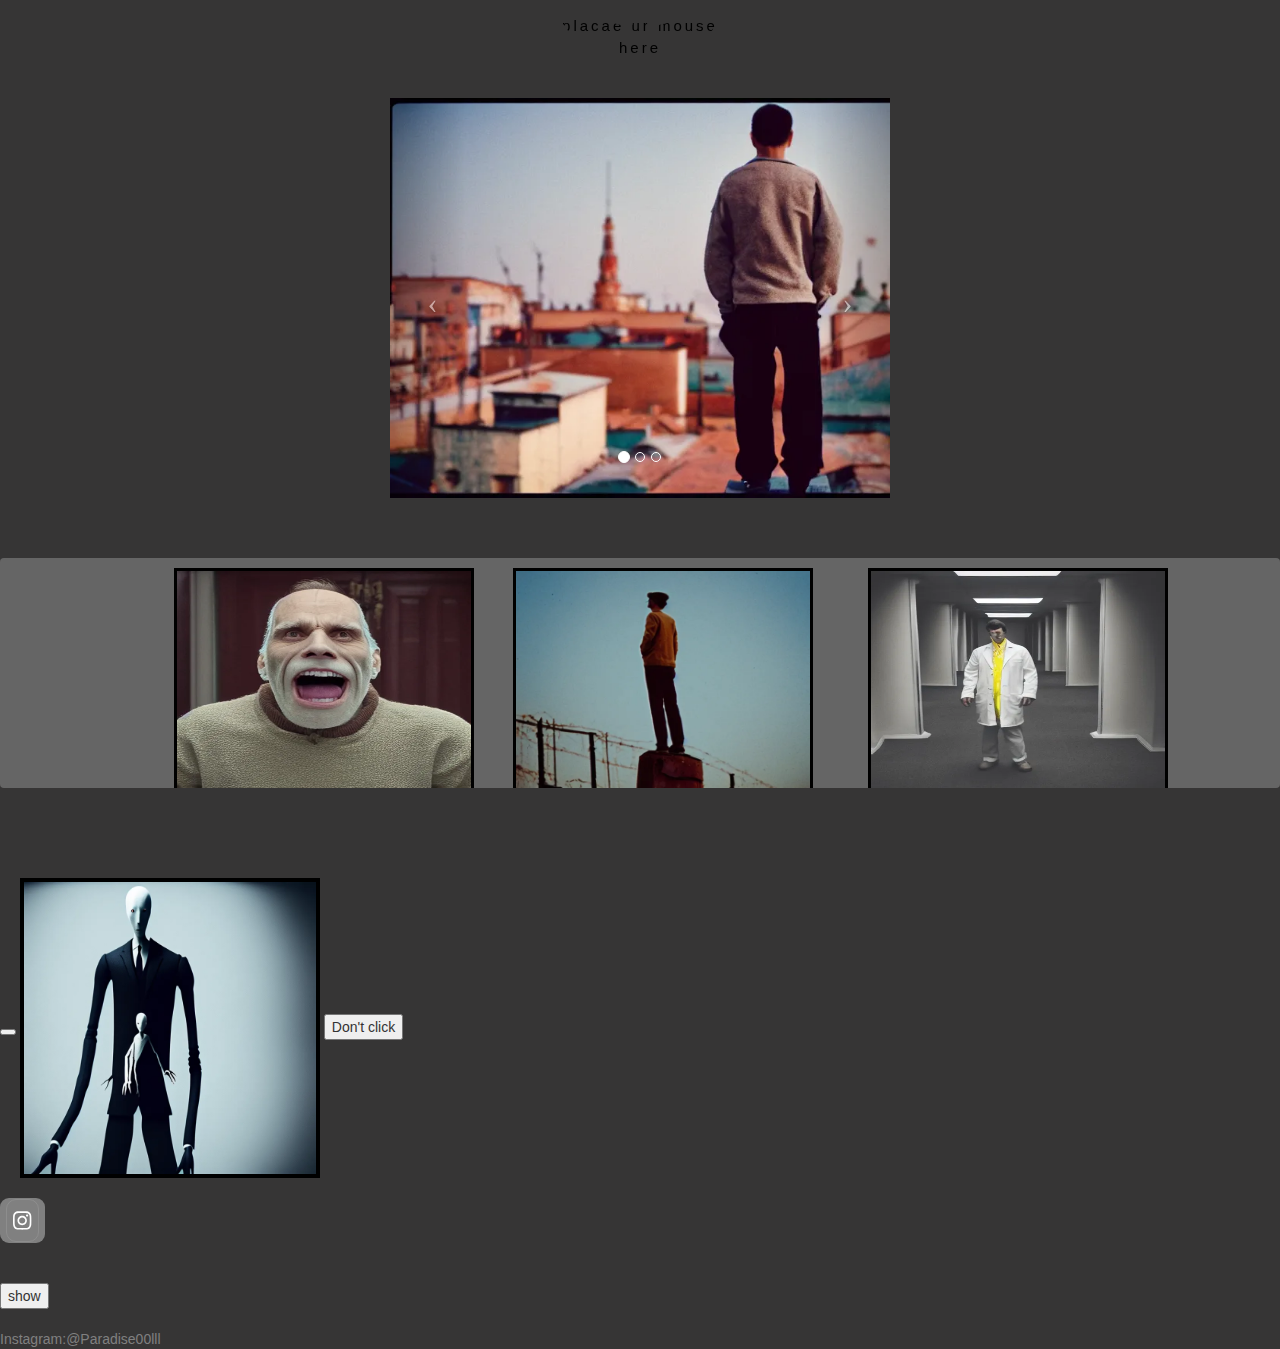
<file: index.html>
<!DOCTYPE html>
<html lang="en">

<head>
    <meta charset="UTF-8">
    <meta name="viewport" content="width=device-width, initial-scale=1.0">
    <link rel="icon" href="new liminal/best03.webp">
    <title>Paradise Liminal</title>
    <link rel="stylesheet" href="css/bootstrap.min.css">
    <link rel="stylesheet" href="style.css">
    <script src="js/jquery3.7.1.txt"></script>
    <script src="bootstrap-3.3.7-dist/js/bootstrap.min.js"></script>
    <script src="js/jquery3.7.1.txt"></script>

</head>

<body>
    <center>
        <button class="batman">
            <span>placae ur mouse here</span>
        </button>
    </center>
    <br>
    <!-- <nav class="navbar navbar-inverse">
        <div class="container-fluid">
            <div class="navbar-header">
                <a class="navbar-brand" href="#"><img class="qlxmou7" src="new liminal/best-soup.webp" alt="frfr" width="60" height="20"></a>
            </div>
            <form class="navbar-form navbar-left" action="/action_page.php">
                <div class="form-group">
                    <input type="text" class="qlxkl" placeholder="جستجو در سایت">
                </div>
            </form>
            <ul class="nav navbar-nav">
                <li><a href="#"><img src="image/other-icon.png" alt="rf" width="30" height="28"></a></li>
                <li><a href="#">Page 2</a></li>
                <li class="active"><a href="#">Home</a></li>
            </ul>
            <button type="submit" class="btnk">ورود/ثبت نام</button>
        </div> -->
    </nav>
    <div id="my-pics" class="carousel slide" data-ride="carousel" style="width:500px;margin:auto;">

        <!-- Indicators -->
        <ol class="carousel-indicators">
            <li data-target="#my-pics" data-slide-to="0" class="active"></li>
            <li data-target="#my-pics" data-slide-to="1"></li>
            <li data-target="#my-pics" data-slide-to="2"></li>
        </ol>

        <!-- Content -->
        <div class="carousel-inner" role="listbox">

            <!-- Slide 1 -->
            <div class="item active">
                <img src="new liminal/best-04.webp" alt="Sunset over beach">
            </div>

            <!-- Slide 2 -->
            <div class="item">
                <img src="new liminal/best4.webp" alt="Rob Roy Glacier">
            </div>

            <!-- Slide 3 -->
            <div class="item">
                <img src="new liminal/best-9.webp" alt="Longtail boats at Phi Phi">
            </div>

        </div>

        <!-- Previous/Next controls -->
        <a class="left carousel-control" href="#my-pics" role="button" data-slide="prev">
            <span class="icon-prev" aria-hidden="true"></span>
            <span class="sr-only">Previous</span>
        </a>
        <a class="right carousel-control" href="#my-pics" role="button" data-slide="next">
            <span class="icon-next" aria-hidden="true"></span>
            <span class="sr-only">Next</span>
        </a>
    </div>
    </div>
    <br>
    <br>
    <br>
    <pre>
        <img class="qlxmou" src="new liminal/best03.webp" alt="qlxnot">     <img class="qlxmou" src="new liminal/best-5.webp" alt="fff">       <img class="qlxmou" src="new liminal/best2.webp" alt="rr">
    </pre>
    <br>
    <br>

    <!-- <div class="grid-container">
        <div class="header">Header</div>
        <div class="menu">Menu</div>
        <div class="content">Content</div>
        <div class="footer">Footer</div>
    </div> -->



    <!-- <div class="grid-container">
        <div>1</div>
        <div>2</div>
        <div>3</div>
        <div>4</div>
        <div>5</div>
        <div>6</div>
    </div> -->
    <br>
    <br>
    <button type="button" onclick="document.getElementById('myimage') .src='new liminal/Slender-man.webp'"></button>
    <img class="xbm" id="myimage" src="new liminal/Slender-man.webp">
    <button type="button" onclick="document.getElementById('myimage') .src='new liminal/slander man change 2.jpg'">Don't
        click</button>
        <br>
        <br>
        <button class="Btn">
            <span class="svgContainer">
                <svg fill="white" class="svgIcon" viewBox="0 0 448 512" height="1.5em" xmlns="http://www.w3.org/2000/svg">
                    <path
                        d="M224.1 141c-63.6 0-114.9 51.3-114.9 114.9s51.3 114.9 114.9 114.9S339 319.5 339 255.9 287.7 141 224.1 141zm0 189.6c-41.1 0-74.7-33.5-74.7-74.7s33.5-74.7 74.7-74.7 74.7 33.5 74.7 74.7-33.6 74.7-74.7 74.7zm146.4-194.3c0 14.9-12 26.8-26.8 26.8-14.9 0-26.8-12-26.8-26.8s12-26.8 26.8-26.8 26.8 12 26.8 26.8zm76.1 27.2c-1.7-35.9-9.9-67.7-36.2-93.9-26.2-26.2-58-34.4-93.9-36.2-37-2.1-147.9-2.1-184.9 0-35.8 1.7-67.6 9.9-93.9 36.1s-34.4 58-36.2 93.9c-2.1 37-2.1 147.9 0 184.9 1.7 35.9 9.9 67.7 36.2 93.9s58 34.4 93.9 36.2c37 2.1 147.9 2.1 184.9 0 35.9-1.7 67.7-9.9 93.9-36.2 26.2-26.2 34.4-58 36.2-93.9 2.1-37 2.1-147.8 0-184.8zM398.8 388c-7.8 19.6-22.9 34.7-42.6 42.6-29.5 11.7-99.5 9-132.1 9s-102.7 2.6-132.1-9c-19.6-7.8-34.7-22.9-42.6-42.6-11.7-29.5-9-99.5-9-132.1s-2.6-102.7 9-132.1c7.8-19.6 22.9-34.7 42.6-42.6 29.5-11.7 99.5-9 132.1-9s102.7-2.6 132.1 9c19.6 7.8 34.7 22.9 42.6 42.6 11.7 29.5 9 99.5 9 132.1s2.7 102.7-9 132.1z">
                    </path>
                </svg>
            </span>
            <br>
            <br>

            <span class="BG"></span>
        </button>
        <br>
        <br>
        <button id="data1" type="button">show</button>
        <div style=" display: none; width: 200px; height: 100px; background-color: bisque;"></div>
        <br>
        <br>
        <span style="color: gray;">Instagram:@Paradise00lll</span>
    <script src="liminal-java.js"></script>
</body>

</html>
</file>
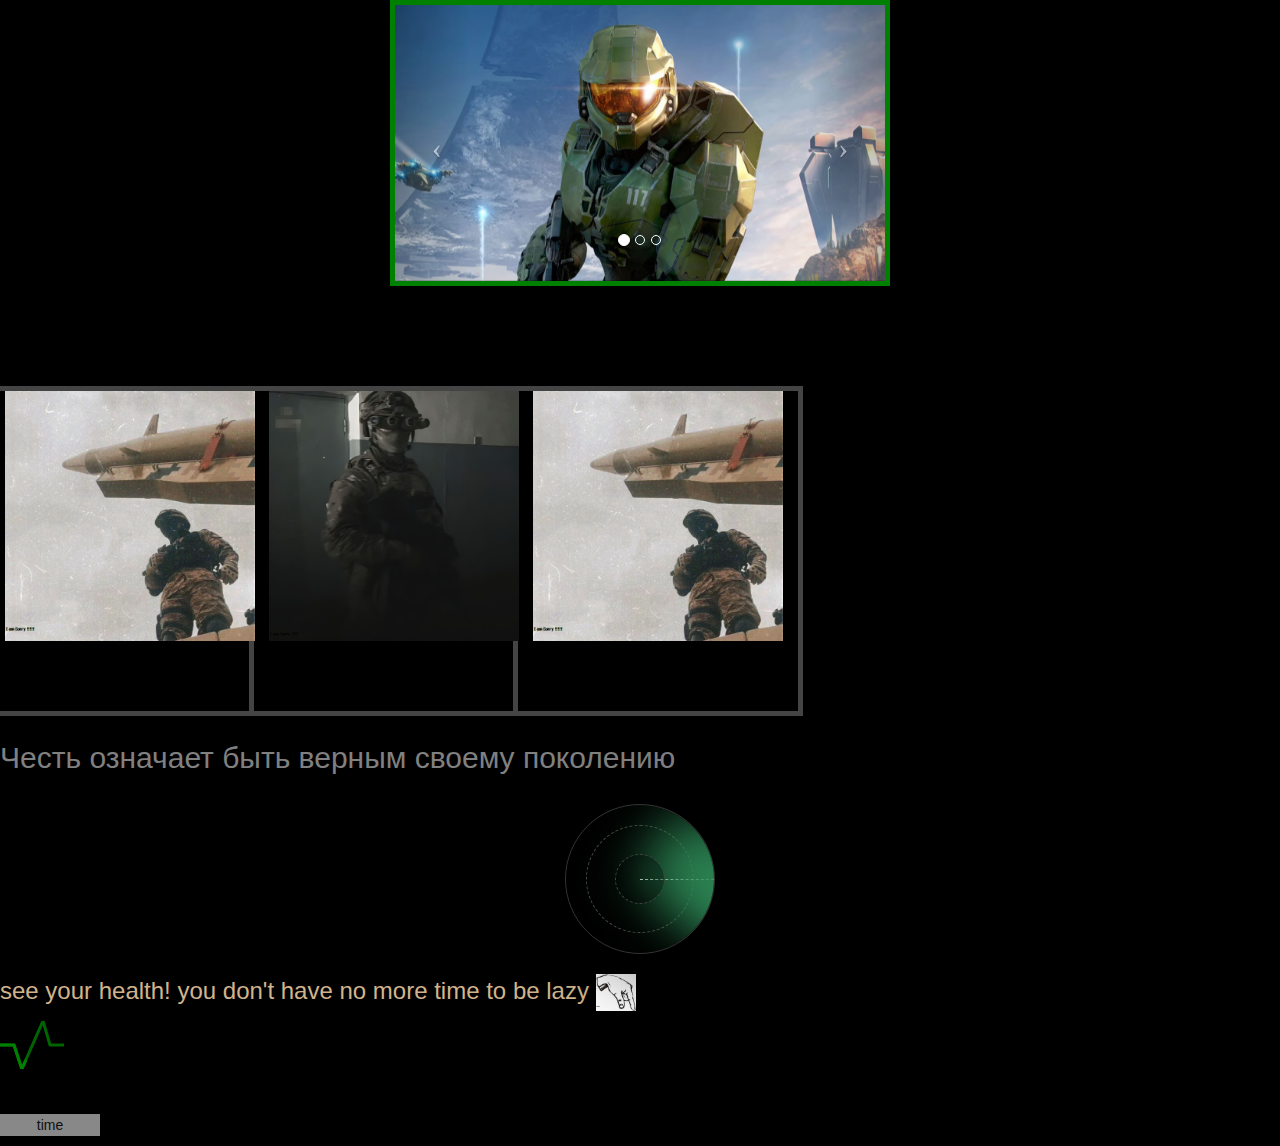
<file: paradise.html>
<!DOCTYPE html>
<html lang="en">

<head>
    <meta charset="UTF-8">
    <meta name="viewport" content="width=device-width, initial-scale=1.0">
    <link rel="icon" href="games/images/halo-firt.avif">
    <title>Paradise black holes</title>
    <link rel="stylesheet" href="css/bootstrap.min.css">
    <link rel="stylesheet" href="style2.css">
    <script src="js/jquery3.7.1.txt"></script>
    <script src="bootstrap-3.3.7-dist/js/bootstrap.min.js"></script>
    <script src="js/jquery3.7.1.txt"></script>
</head>

<body>
    <!-- <div class="gearbox">
    <div class="overlay"></div>
      <div class="gear one">
        <div class="gear-inner">
          <div class="bar"></div>
          <div class="bar"></div>
          <div class="bar"></div>
        </div>
      </div>
      <div class="gear two">
        <div class="gear-inner">
          <div class="bar"></div>
          <div class="bar"></div>
          <div class="bar"></div>
        </div>
      </div>
      <div class="gear three">
        <div class="gear-inner">
          <div class="bar"></div>
          <div class="bar"></div>
          <div class="bar"></div>
        </div>
      </div>
      <div class="gear four large">
        <div class="gear-inner">
          <div class="bar"></div>
          <div class="bar"></div>
          <div class="bar"></div>
          <div class="bar"></div>
          <div class="bar"></div>
          <div class="bar"></div>
        </div>
      </div>
    </div>   -->
    <div id="my-pics" class="carousel slide" data-ride="carousel"
        style="width:500px;margin:auto; height: auto; border: 5px solid green;">

        <!-- Indicators -->
        <ol class="carousel-indicators">
            <li data-target="#my-pics" data-slide-to="0" class="active"></li>
            <li data-target="#my-pics" data-slide-to="1"></li>
            <li data-target="#my-pics" data-slide-to="2"></li>
        </ol>
        <!-- Content -->
        <div class="carousel-inner" role="listbox">

            <!-- Slide 1 -->
            <div class="item active">
                <img src="games/images/halo-firt.avif" alt="Sunset over beach">
            </div>

            <!-- Slide 2 -->
            <div class="item">
                <img src="games/images/elden-none34.webp" alt="Rob Roy Glacier">
            </div>

            <!-- Slide 3 -->
            <div class="item">
                <img src="games/images/malenia4reverb.png" alt="Longtail boats at Phi Phi">
            </div>

        </div>

        <!-- Previous/Next controls -->
        <a class="left carousel-control" href="#my-pics" role="button" data-slide="prev">
            <span class="icon-prev" aria-hidden="true"></span>
            <span class="sr-only">Previous</span>
        </a>
        <a class="right carousel-control" href="#my-pics" role="button" data-slide="next">
            <span class="icon-next" aria-hidden="true"></span>
            <span class="sr-only">Next</span>
        </a>
    </div>
    <br>
    <br>
    <br>

    <!-- discord-lg -->
    <!-- <a href="https://discord.com">
        <div class="light-button">
            <button class="bt">
                <div class="light-holder">
                    <div class="dot"></div>
                    <div class="light"></div>
                </div>
                <div class="button-holder">
                    <svg role="img" viewBox="0 0 24 24" xmlns="http://www.w3.org/2000/svg">
                        <path
                            d="M20.317 4.3698a19.7913 19.7913 0 00-4.8851-1.5152.0741.0741 0 00-.0785.0371c-.211.3753-.4447.8648-.6083 1.2495-1.8447-.2762-3.68-.2762-5.4868 0-.1636-.3933-.4058-.8742-.6177-1.2495a.077.077 0 00-.0785-.037 19.7363 19.7363 0 00-4.8852 1.515.0699.0699 0 00-.0321.0277C.5334 9.0458-.319 13.5799.0992 18.0578a.0824.0824 0 00.0312.0561c2.0528 1.5076 4.0413 2.4228 5.9929 3.0294a.0777.0777 0 00.0842-.0276c.4616-.6304.8731-1.2952 1.226-1.9942a.076.076 0 00-.0416-.1057c-.6528-.2476-1.2743-.5495-1.8722-.8923a.077.077 0 01-.0076-.1277c.1258-.0943.2517-.1923.3718-.2914a.0743.0743 0 01.0776-.0105c3.9278 1.7933 8.18 1.7933 12.0614 0a.0739.0739 0 01.0785.0095c.1202.099.246.1981.3728.2924a.077.077 0 01-.0066.1276 12.2986 12.2986 0 01-1.873.8914.0766.0766 0 00-.0407.1067c.3604.698.7719 1.3628 1.225 1.9932a.076.076 0 00.0842.0286c1.961-.6067 3.9495-1.5219 6.0023-3.0294a.077.077 0 00.0313-.0552c.5004-5.177-.8382-9.6739-3.5485-13.6604a.061.061 0 00-.0312-.0286zM8.02 15.3312c-1.1825 0-2.1569-1.0857-2.1569-2.419 0-1.3332.9555-2.4189 2.157-2.4189 1.2108 0 2.1757 1.0952 2.1568 2.419 0 1.3332-.9555 2.4189-2.1569 2.4189zm7.9748 0c-1.1825 0-2.1569-1.0857-2.1569-2.419 0-1.3332.9554-2.4189 2.1569-2.4189 1.2108 0 2.1757 1.0952 2.1568 2.419 0 1.3332-.946 2.4189-2.1568 2.4189Z">
                        </path>
                    </svg>
                    <p>Discord</p>
                </div>
            </button> -->
    </a>
    </div>
    <br>
    <br>
    <div class="row">
        <div class="col-xs-12 col-sm-6 col-md-6">
            <img class="asd1" src="games/images/ace-kombat-r.jpg" alt="asssd">
            <p>Готовый и достойный солдат</p>
        </div>
    </div>
    <div class="row">
        <div class="col-xs-12 col-sm-6 col-md-6">
            <img class="asd1" src="games/images/soldier-org1.jpg" alt="asssd">
            <p>Готовый и достойный солдат</p>
        </div>
    </div>
    <div class="row">
        <div class="col-xs-12 col-sm-6 col-md-6">
            <img class="asd1" src="games/images/ace-kombat-r.jpg" alt="asssd">
            <p>Готовый и достойный солдат</p>
        </div>
    </div>
    <br>
    <h2 id="zxc">Честь означает быть верным своему поколению</h2>
    <br>
    <center>
        <div class="loader">
            <span></span>
        </div>
    </center>
    <h3 class="qwer">
        see your health! you don't have no more time to be lazy
        <img class="qwer" src="games/images/down22.jpg" alt="fff" width="40px">
    </h3>
    
            <div class="loading">
                <svg width="64px" height="48px">
                    <polyline points="0.157 23.954, 14 23.954, 21.843 48, 43 0, 50 24, 64 24" id="back"></polyline>
                  <polyline points="0.157 23.954, 14 23.954, 21.843 48, 43 0, 50 24, 64 24" id="front"></polyline>
                </svg>
              </div>

<br>
<br>
<button title="save your time...!" class="time0" type="button" onclick="document.getElementById('cvb') .innerHTML = Date();">time</button>
<p id="cvb"></p>
    <script src="liminal-java.js"></script>
</body>

</html>
</file>
<file: style.css>
body {
  background-color: rgb(54, 53, 53);
}

/* .wrapper{
    height: 220px;
    width: 220px;
    border-radius: 50%;
    overflow: hidden;
    border: 6px solid #fff;
}
.wrapper img{
    height: 100%;
    width: 100%;
    border-radius: 50%;
    filter: grayscale(100%);
    transition: 0.55 ease;
    cursor: pointer;
}
.wrapper img:hover {
    transform: scale(1.3);
    filter: grayscale(0%);
} */


pre {
  height: 230px;
  color: gray;
  background-color: rgba(156, 156, 156, 0.466);
  border: none;
  display: block;
  text-align: center;
}

.qlxmou {
  width: 300px;
  height: 230px;
  border: 3px solid black;
  background-color: gray;
}

.qlximg {
  height: 120px;
  width: 120px;
  display: inline-block;
  border-radius: 50%;
  border: 3px solid tan;
  font-style: italic;
}

.qlxmou7 {
  width: 40px;
  height: 30px
}

.batman {
  border: none;
  position: relative;
  width: 200px;
  height: 73px;
  padding: 0;
  z-index: 2;
  -webkit-mask: url("data:image/svg+xml,%3Csvg xmlns='http://www.w3.org/2000/svg' height='868' width='2500' viewBox='0 0 726 252.17'%3E%3Cpath d='M483.92 0S481.38 24.71 466 40.11c-11.74 11.74-24.09 12.66-40.26 15.07-9.42 1.41-29.7 3.77-34.81-.79-2.37-2.11-3-21-3.22-27.62-.21-6.92-1.36-16.52-2.82-18-.75 3.06-2.49 11.53-3.09 13.61S378.49 34.3 378 36a85.13 85.13 0 0 0-30.09 0c-.46-1.67-3.17-11.48-3.77-13.56s-2.34-10.55-3.09-13.61c-1.45 1.45-2.61 11.05-2.82 18-.21 6.67-.84 25.51-3.22 27.62-5.11 4.56-25.38 2.2-34.8.79-16.16-2.47-28.51-3.39-40.21-15.13C244.57 24.71 242 0 242 0H0s69.52 22.74 97.52 68.59c16.56 27.11 14.14 58.49 9.92 74.73C170 140 221.46 140 273 158.57c69.23 24.93 83.2 76.19 90 93.6 6.77-17.41 20.75-68.67 90-93.6 51.54-18.56 103-18.59 165.56-15.25-4.21-16.24-6.63-47.62 9.93-74.73C656.43 22.74 726 0 726 0z'/%3E%3C/svg%3E") no-repeat 50% 50%;
  mask: url("data:image/svg+xml,%3Csvg xmlns='http://www.w3.org/2000/svg' height='868' width='2500' viewBox='0 0 726 252.17'%3E%3Cpath d='M483.92 0S481.38 24.71 466 40.11c-11.74 11.74-24.09 12.66-40.26 15.07-9.42 1.41-29.7 3.77-34.81-.79-2.37-2.11-3-21-3.22-27.62-.21-6.92-1.36-16.52-2.82-18-.75 3.06-2.49 11.53-3.09 13.61S378.49 34.3 378 36a85.13 85.13 0 0 0-30.09 0c-.46-1.67-3.17-11.48-3.77-13.56s-2.34-10.55-3.09-13.61c-1.45 1.45-2.61 11.05-2.82 18-.21 6.67-.84 25.51-3.22 27.62-5.11 4.56-25.38 2.2-34.8.79-16.16-2.47-28.51-3.39-40.21-15.13C244.57 24.71 242 0 242 0H0s69.52 22.74 97.52 68.59c16.56 27.11 14.14 58.49 9.92 74.73C170 140 221.46 140 273 158.57c69.23 24.93 83.2 76.19 90 93.6 6.77-17.41 20.75-68.67 90-93.6 51.54-18.56 103-18.59 165.56-15.25-4.21-16.24-6.63-47.62 9.93-74.73C656.43 22.74 726 0 726 0z'/%3E%3C/svg%3E") no-repeat 50% 50%;
  -webkit-mask-size: 100%;
  cursor: pointer;
  background-color: transparent;
  transform: translateY(8px)
}

.batman:after {
  content: '';
  position: absolute;
  left: 0;
  right: 0;
  bottom: 0;
  box-shadow: 0px 0 0 0 white;
  transition: all 2s ease;
}

.batman:hover:after {
  box-shadow: 0px -13px 56px 12px #ffffffa6;
}

.batman span {
  position: absolute;
  width: 100%;
  font-size: 15px;
  font-weight: 100;
  left: 50%;
  top: 39%;
  letter-spacing: 3px;
  text-align: center;
  transform: translate(-50%, -50%);
  color: black;
  transition: all 2s ease;
}

.batman:hover span {
  color: white;
}

.batman:before {
  content: '';
  position: absolute;
  width: 0;
  height: 100%;
  background-color: black;
  left: 50%;
  top: 50%;
  transform: translate(-50%, -50%);
  transition: all 1s ease;
}

.batman:hover:before {
  width: 100%;
}

.spinner {
  background-image: linear-gradient(rgb(186, 66, 255) 35%, rgb(0, 225, 255));
  width: 100px;
  height: 100px;
  animation: spinning82341 1.7s linear infinite;
  text-align: center;
  border-radius: 50px;
  filter: blur(1px);
  box-shadow: 0px -5px 20px 0px rgb(186, 66, 255), 0px 5px 20px 0px rgb(0, 225, 255);
}

.spinner1 {
  background-color: rgb(36, 36, 36);
  width: 100px;
  height: 100px;
  border-radius: 50px;
  filter: blur(10px);
}

@keyframes spinning82341 {
  to {
    transform: rotate(360deg);
  }
}

a {
  color: black;
}

a:hover {
  color: black;
  font-size: xx-large;
}






/* .grid-container>div:nth-child(even) {
background-color: gray;
}
.grid-container>div:nth-child(odd) {
  background-color: wheat;
  } */



.grid-container>div {
  padding: 30px;
  font-size: medium;
  color: black;
  display: grid;
  justify-content: center;
  align-items: center;
}




.grid-container {
  display: grid;
  grid-template-columns: 300px 700px 40px 100px;
  grid-template-rows: 300px 100px;
  gap: 6px;
}

.header {
  background-color: blueviolet;
  grid-column: 1/3;
}

.menu {
  background-color: bisque;
}

.content {
  background-color: yellow;
}

.footer {
  background-color: blue;
}












.Btn {
  width: 45px;
  height: 45px;
  display: flex;
  align-items: center;
  justify-content: center;
  border: none;
  background-color: transparent;
  position: relative;
  /* overflow: hidden; */
  border-radius: 7px;
  cursor: pointer;
  transition: all .3s;
}

.svgContainer {
  width: 100%;
  height: 100%;
  display: flex;
  align-items: center;
  justify-content: center;
  background-color: transparent;
  backdrop-filter: blur(4px);
  letter-spacing: 0.8px;
  border-radius: 10px;
  transition: all .3s;
  border: 1px solid rgba(156, 156, 156, 0.466);
}

.BG {
  position: absolute;
  content: "";
  width: 100%;
  height: 100%;
  background: rgb(54, 53, 53);
  background: -moz-linear-gradient(45deg, gray);
  background: -webkit-linear-gradient(grey);
  background: linear-gradient(gray);
  filter: progid:DXImageTransform.Microsoft.gradient(startColorstr='#f09433', endColorstr='#bc1888', GradientType=1);
  z-index: -1;
  border-radius: 9px;
  pointer-events: none;
  transition: all .3s;
}

.Btn:hover .BG {
  transform: rotate(35deg);
  transform-origin: bottom;
}

.Btn:hover .svgContainer {
  background-color: rgba(156, 156, 156, 0.466);
}








.grid-container>div{
  display: grid;
  background-color: tan;
  grid-template-columns: auto;
  grid-template-rows: 50px 100vh 300px;

  background-color: tan;
}

.itemheader{
  grid-area: 1/1/2/2;
  background-color: blue;
}

.item1{
  grid-area: 1/1/2/2;
  background-color: blue;
}

.item2{
  grid-area: 3/1/4/2;
  background-color: rgba(0, 0, 255, 0);
}


.itemfooter{
  grid-area: 4/1/5/2;
  background-color: burlywood;
  height: 200px;
}
.space{
  margin: 10px 20px;
}


.xbm{
  border: 4px solid black;
  width: 300px;
}
</file>
<file: style2.css>
body{
background-color: black;
}

.h1{
    display: block;
    text-align: left;
    font-style: italic;

}
.h1:hover{
    color:tan;
    font-size: 70px;
}

/* discord */
/* .light-button button.bt {
  position: relative;
  height: 200px;
  display: flex;
  align-items: flex-end;
  outline: none;
  background: none;
  border: none; 
}

.light-button button.bt .button-holder {
  display: flex;
  flex-direction: column;
  align-items: center;
  justify-content: center;
  height: 100px;
  width: 100px;
  background-color: #0a0a0a;
  border-radius: 5px;
  color: #0f0f0f;
  font-weight: 700;
  transition: 300ms;
  outline: #0f0f0f 2px solid;
  outline-offset: 20;
}

.light-button button.bt .button-holder svg {
  height: 50px;
  fill: #0f0f0f;
  transition: 300ms;
}

.light-button button.bt .light-holder {
  position: absolute;
  height: 200px;
  width: 100px;
  display: flex;
  flex-direction: column;
  align-items: center;
}

.light-button button.bt .light-holder .dot {
  position: absolute;
  top: 0;
  width: 10px;
  height: 10px;
  background-color: #0a0a0a;
  border-radius: 10px;
  z-index: 2;
}

.light-button button.bt .light-holder .light {
  position: absolute;
  top: 0;
  width: 200px;
  height: 200px;
  clip-path: polygon(50% 0%, 25% 100%, 75% 100%);
  background: transparent;
}

.light-button button.bt:hover .button-holder svg {
  fill: rgba(88, 101, 242, 1);
}

.light-button button.bt:hover .button-holder {
  color: rgba(88, 101, 242, 1);
  outline: rgba(88, 101, 242, 1) 2px solid;
  outline-offset: 2px;
}

.light-button button.bt:hover .light-holder .light {
  background: rgb(255, 255, 255);
  background: linear-gradient(180deg, rgba(88, 101, 242, 1) 0%, rgba(255, 255, 255, 0) 75%, rgba(255, 255, 255, 0) 100%);
}


 */

.loader {
  position: relative;
  width: 150px;
  height: 150px;
  background: transparent;
  border-radius: 50%;
  box-shadow: 25px 25px 75px rgba(0,0,0,0.55);
  border: 1px solid #333;
  display: flex;
  align-items: center;
  justify-content: center;
  overflow: hidden;
}

.loader::before {
  content: '';
  position: absolute;
  inset: 20px;
  background: transparent;
  border: 1px dashed#444;
  border-radius: 50%;
  box-shadow: inset -5px -5px 25px rgba(0,0,0,0.25),
  inset 5px 5px 35px rgba(0,0,0,0.25);
}

.loader::after {
  content: '';
  position: absolute;
  width: 50px;
  height: 50px;
  border-radius: 50%;
  border: 1px dashed#444;
  box-shadow: inset -5px -5px 25px rgba(0,0,0,0.25),
  inset 5px 5px 35px rgba(0,0,0,0.25);
}

.loader span {
  position: absolute;
  top: 50%;
  left: 50%;
  width: 50%;
  height: 100%;
  background: transparent;
  transform-origin: top left;
  animation: radar81 2s linear infinite;
  border-top: 1px dashed #fff;
}

.loader span::before {
  content: '';
  position: absolute;
  top: 0;
  left: 0;
  width: 100%;
  height: 100%;
  background: seagreen;
  transform-origin: top left;
  transform: rotate(-55deg);
  filter: blur(30px) drop-shadow(20px 20px 20px seagreen);
}

@keyframes radar81 {
  0% {
    transform: rotate(0deg);
  }

  100% {
    transform: rotate(360deg);
  }
}




.row{
  background-color: black;
  color:black;
  width: min-content;
  display: inline-block;
  height: fit-content;
  text-align: center;
  align-items: center;
  border: 5px solid #444;
}
.asd1{
  width: 250px;
  height: min-content;
  text-align: center;
}
.row:hover{
  background-color: #0f0f0f;
  color: darkgreen;
}
#zxc{
  color: gray;
}
#zxc:hover{
  font-size: xx-large ;
}







@keyframes clockwise {
  0% {
    transform: rotate(0deg);
  }

  100% {
    transform: rotate(360deg);
  }
}

@keyframes counter-clockwise {
  0% {
    transform: rotate(0deg);
  }

  100% {
    transform: rotate(-360deg);
  }
}

.gearbox {
  background: #111;
  height: 150px;
  width: 200px;
  position: relative;
  border: none;
  overflow: hidden;
  border-radius: 6px;
  box-shadow: 0px 0px 0px 1px rgba(255, 255, 255, 0.1);
}

.gearbox .overlay {
  border-radius: 6px;
  content: "";
  position: absolute;
  top: 0;
  left: 0;
  width: 100%;
  height: 100%;
  z-index: 10;
  box-shadow: inset 0px 0px 20px black;
  transition: background 0.2s;
}

.gearbox .overlay {
  background: transparent;
}

.gear {
  position: absolute;
  height: 60px;
  width: 60px;
  box-shadow: 0px -1px 0px 0px #888888, 0px 1px 0px 0px black;
  border-radius: 30px;
}

.gear.large {
  height: 120px;
  width: 120px;
  border-radius: 60px;
}

.gear.large:after {
  height: 96px;
  width: 96px;
  border-radius: 48px;
  margin-left: -48px;
  margin-top: -48px;
}

.gear.one {
  top: 12px;
  left: 10px;
}

.gear.two {
  top: 61px;
  left: 60px;
}

.gear.three {
  top: 110px;
  left: 10px;
}

.gear.four {
  top: 13px;
  left: 128px;
}

.gear:after {
  content: "";
  position: absolute;
  height: 36px;
  width: 36px;
  border-radius: 36px;
  background: #111;
  top: 50%;
  left: 50%;
  margin-left: -18px;
  margin-top: -18px;
  z-index: 3;
  box-shadow: 0px 0px 10px rgba(255, 255, 255, 0.1), inset 0px 0px 10px rgba(0, 0, 0, 0.1), inset 0px 2px 0px 0px #090909, inset 0px -1px 0px 0px #888888;
}


/* gear-icon
.gear-inner {
  position: relative;
  height: 100%;
  width: 100%;
  background: #555;
  border-radius: 30px;
  border: 1px solid rgba(255, 255, 255, 0.1);
}

.large .gear-inner {
  border-radius: 60px;
}

.gear.one .gear-inner {
  animation: counter-clockwise 3s infinite linear;
}

.gear.two .gear-inner {
  animation: clockwise 3s infinite linear;
}

.gear.three .gear-inner {
  animation: counter-clockwise 3s infinite linear;
}

.gear.four .gear-inner {
  animation: counter-clockwise 6s infinite linear;
}

.gear-inner .bar {
  background: #555;
  height: 16px;
  width: 76px;
  position: absolute;
  left: 50%;
  margin-left: -38px;
  top: 50%;
  margin-top: -8px;
  border-radius: 2px;
  border-left: 1px solid rgba(255, 255, 255, 0.1);
  border-right: 1px solid rgba(255, 255, 255, 0.1);
}

.large .gear-inner .bar {
  margin-left: -68px;
  width: 136px;
}

.gear-inner .bar:nth-child(2) {
  transform: rotate(60deg);
}

.gear-inner .bar:nth-child(3) {
  transform: rotate(120deg);
}

.gear-inner .bar:nth-child(4) {
  transform: rotate(90deg);
}

.gear-inner .bar:nth-child(5) {
  transform: rotate(30deg);
}

.gear-inner .bar:nth-child(6) {
  transform: rotate(150deg);
} */



.qwer{
  color: tan;
}
.qwer:hover{
font-size: 30px;
text-align: center;
}

.loading svg polyline {
  fill: none;
  stroke-width: 3;
  stroke-linecap: round;
  stroke-linejoin: round;
}

.loading svg polyline#back {
  fill: none;
  stroke: darkgreen;
}

.loading svg polyline#front {
  fill: none;
  stroke: green;
  stroke-dasharray: 48, 144;
  stroke-dashoffset: 192;
  animation: dash_682 1.4s linear infinite;
}

@keyframes dash_682 {
  72.5% {
    opacity: 0;
  }

  to {
    stroke-dashoffset: 0;
  }
}
.time0{
border: #090909;
width: 100px;
background-color: #888888;
color: #0f0f0f;
}
</file>
